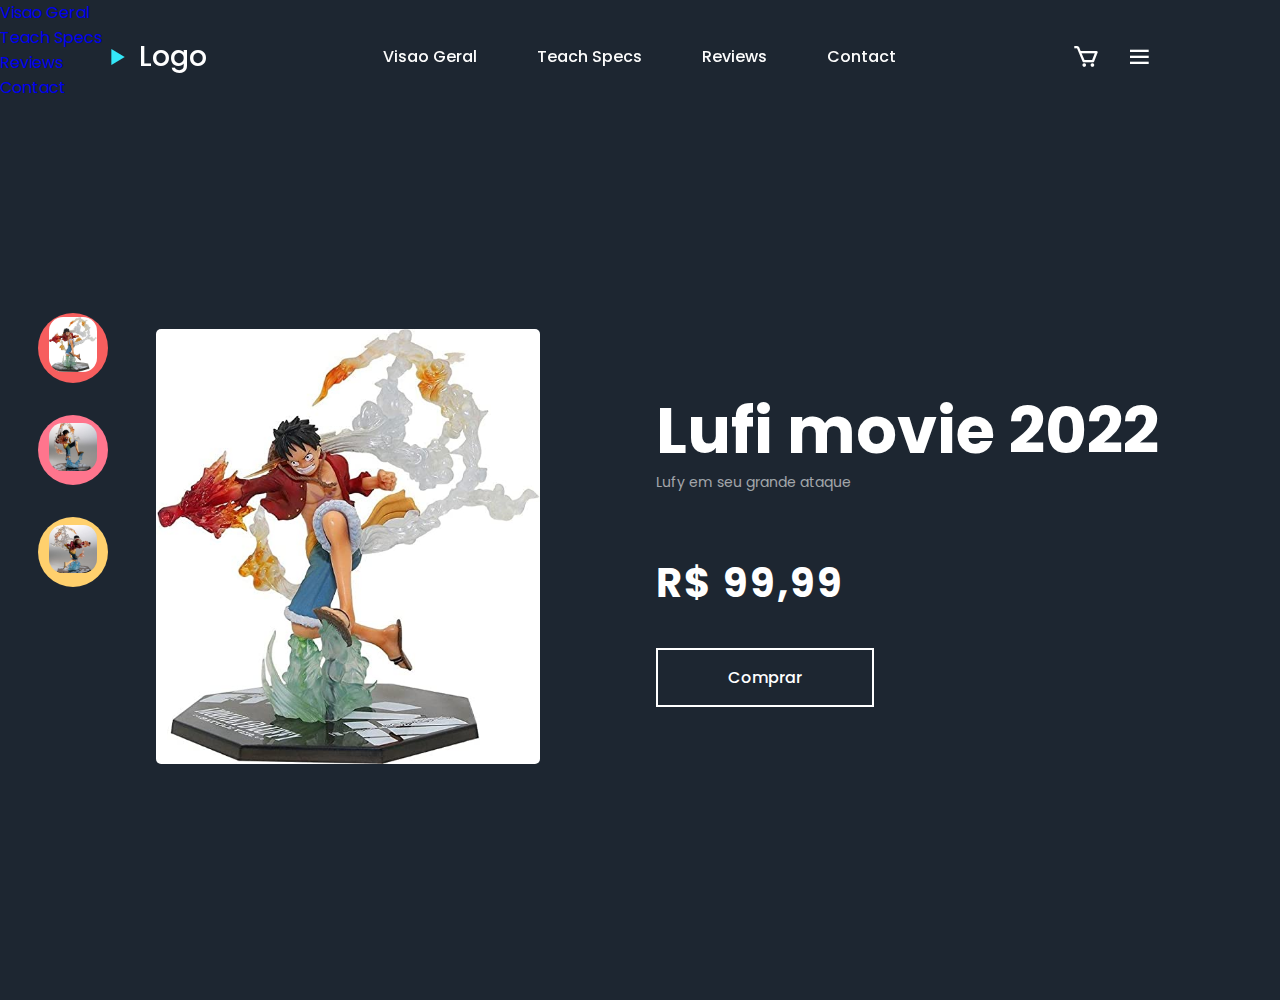
<file: Product/index.html>
<!DOCTYPE html>
<html lang="en">
<head>
    <meta charset="UTF-8">
    <meta http-equiv="X-UA-Compatible" content="IE=edge">
    <meta name="viewport" content="width=device-width, initial-scale=1.0">
    <!-- Icon -->
    <link rel="stylesheet" href="https://cdn.jsdelivr.net/npm/boxicons@latest/css/boxicons.min.css">
    <!-- Font -->
    <link rel="preconnect" href="https://fonts.googleapis.com">
    <link rel="preconnect" href="https://fonts.gstatic.com" crossorigin>
    <link href="https://fonts.googleapis.com/css2?family=Poppins:wght@300;400;500;600&display=swap" rel="stylesheet">
    <link rel="stylesheet" href="styleProduct.css">
    <title>Produto</title>
</head>
<body>
    <header>
        <a href="#" class="logo">
            <i class='bx bx-play'></i> Logo
        </a>
        <ul class="navegacao">
            <li><a href="#">Visao Geral</a></li>
            <li><a href="#">Teach Specs</a></li>
            <li><a href="#">Reviews</a></li>
            <li><a href="#">Contact</a></li>
        </ul>

        <div class="header-icons">
            <i class='bx bx-cart'></i>
            <div id="menu">
                <i class='bx bx-menu'></i>
            </div>
        </div>
    </header>

    <!-- Menu hamburguer -->
    <nav class="navbar">
        <ul>
            <li><a href="#">Visao Geral</a></li>
            <li><a href="#">Teach Specs</a></li>
            <li><a href="#">Reviews</a></li>
            <li><a href="#">Contact</a></li>
        </ul>
    </nav>

    <!-- Img -->
    <section class="home">
        <div class="home-img">
            <img src="img/lufi1.jpg" class="one">
        </div>

        <div class="home-text">
            <h1>Lufi movie 2022</h1>
            <h5>Lufy em seu grande ataque</h5>
            <h3>R$ 99,99</h3>
            <a href="#" class="btnCompra">Comprar</a>
        </div>
    </section>

    <div class="main">
        <div class="row">
            <li><img src="img/lufi1.jpg" onclick="slider('img/lufi1.jpg')" class="imgrow"></li>
        </div>
        <div class="row2">
            <li><img src="img/lufi2.jpg" onclick="slider('img/lufi2.jpg')" class="imgrow"></li>
        </div>
        <div class="row3">
            <li><img src="img/lufi3.jpg" onclick="slider('img/lufi3.jpg')" class="imgrow"></li>
        </div>
    </div>

    <!-- JavaScript -->
    <script>
        function slider(anything) {
            document.querySelector('.one').src = anything;
        }

        let menu = document.querySelector('#menu');
        let navbar = document.querySelector('.navbar');

        menu.onclick = () => {
            navbar.classList.toggle('open');
        }
    </script>
</body>
</html>
</file>
<file: Product/styleProduct.css>
@import url('https://fonts.googleapis.com/css?family=Roboto&display=swap');
*{
    margin: 0;
    padding: 0;
    box-sizing: border-box;
    font-family: 'Poppins', sans-serif;
    text-decoration: none;
    list-style: none;
}

:root{/*define as cores, e como se fosse uma variavel*/
    --bg-color: var(var(--bg-color)) #1d2631;
    --text-color: #fff;
    --main-color: #34e7f8;
    --other-color: #fcfcfc;
    --h1-font: 4rem;
    --p-font: 1rem;
}

body{
    background-color: #1d2631;
    color: var(--text-color);
}
header{
    position: fixed;
    width: 100%;
    top: 0;
    right: 0;
    z-index: 1000; /*posiçao da imagem quando a outras, e tipo essa img estara na frente da outra*/
    display: flex;
    align-items: center;
    justify-content: space-between;
    padding: 30px 8%;
}

.logo{
    display: flex;
    align-items: center;
    color: var(--text-color);
    font-size: 28px;
    font-weight: 500;
}
.logo i{
    color: var(--main-color);
    font-size: 32px;
    margin-right: 5px;
}

.navegacao{
    display: flex;   
}
.navegacao a{
    color: var(--other-color);
    font-size: var(--p-font);
    font-weight: 500;
    margin: 0 30px; /*separa cada texto*/
    transition: a .55s ease;
}

.navegacao a:hover{
    color: #247e94;
}
.header-icons{
    display: flex;
    align-items: center;
}
#menu{
    font-size: 35px;
    color: var(--text-color);
    z-index: 10001;
    cursor: pointer;
}
.header-icons i{
    margin-right: 25px;
    font-size: 28px;    
    cursor: pointer;
    transition: all .5s ease;
}
.header-icons i:hover{
    transform: translateY(-5px);
    color: var(--main-color);
}

.home{
    position: relative;
    height: 100vh;
    width: 100%;
    display: grid;
    grid-template-columns: repeat(2,1fr);
    align-items: center;
    gap: 2rem;
}
.home-text h1{
    font-size: var(--h1-font);
    line-height: 1.2;
    margin-bottom: 2px;
}
.home-text h5{
    color: #ffffff99;
    font-size: 14px;
    font-weight: 400;
    margin-bottom: 60px;
}
.home-text h3{
    font-size: 40px;
    font-weight: 700;
    letter-spacing: 2px;
    margin-bottom: 35px;
}
.home-img img{
    max-width: 90%;
    width: 24rem;
    height: auto;
    margin-left: 25%;
    border-radius: 5px;
}
.btnCompra{
    display: inline-block;
    padding: 15px 70px;
    font-size: 16px;
    font-weight: 500;
    background: transparent;
    border: solid 2px var(--text-color);
    transition: all.55 ease;
    color: #fff;
}
.btnCompra:hover{
    background-color: var(--text-color);
    border: solid 2px var(--text-color);
    color: #000;
}

.main{
    position: absolute;
    top: 50%;
    left: 3%;
    transform: translateY(-50%);
    display: flex;
    flex-direction: column;
    justify-content: center;
    align-items: center;
    gap: 2rem;
}
.main li img{
    width: 50px;
    height: auto;
    max-width: 100%;
}
.imgrow{
    border-radius: 15px;
    padding: 1px;
}
.row{
    background: #f75e5e;
    height: 70px;
    width: 70px;
    border-radius: 50%;
    display: inline-flex;
    align-items: center;
    justify-content: center;
    transition: all.55s ease;
    cursor: pointer;

}
.row:hover{
    transition: all.55s ease;
    transform: translateY(-8px);
}
.row2{
    background: #ff758d;
    height: 70px;
    width: 70px;
    border-radius: 50%;
    display: inline-flex;
    align-items: center;
    justify-content: center;
    transition: all.55s ease;
    cursor: pointer;
}
.row2:hover{
    transform: translateY(-8px);
}
.row3{
    background: #ffd06d;
    height: 70px;
    width: 70px;
    border-radius: 50%;
    display: inline-flex;
    align-items: center;
    justify-content: center;
    transition: all.55s ease;
    cursor: pointer;
}
.row3:hover{
    transform: translateY(-8px);
}
/* Versão Mobile - Dispositivos com largura menor ou igual a 768px */
@media (max-width: 768px) {
    header {
        padding: 20px 5%;
    }
    .logo {
        font-size: 24px;
    }
    .navegacao {
        display: none; /* Esconde a navegação em telas pequenas */
    }
    #menu {
        display: block; /* Mostra o ícone do menu */
    }
    .navbar.open {
        display: block; /* Exibe o menu quando o ícone é clicado */
        background: var(--bg-color);
        position: absolute;
        top: 70px;
        right: 0;
        width: 100%;
        text-align: center;
    }
    .navbar.open a {
        display: block;
        padding: 10px 0;
        font-size: 18px;
        color: var(--text-color);
    }
    .home {
        grid-template-columns: 1fr;
        text-align: center;
        height: auto;
        padding-top: 100px;
    }
    .home-text h1 {
        font-size: 2.5rem;
    }
    .home-text h5 {
        font-size: 1rem;
        margin-bottom: 20px;
    }
    .home-text h3 {
        font-size: 28px;
        margin-bottom: 20px;
    }
    .home-img img {
        width: 80%;
        margin-left: 0;
    }
    .main {
        position: relative;
        top: 0;
        left: 0;
        flex-direction: row;
        gap: 1rem;
    }
    .row, .row2, .row3 {
        width: 60px;
        height: 60px;
    }
    .btnCompra {
        padding: 12px 40px;
        font-size: 14px;
    }
}
</file>
